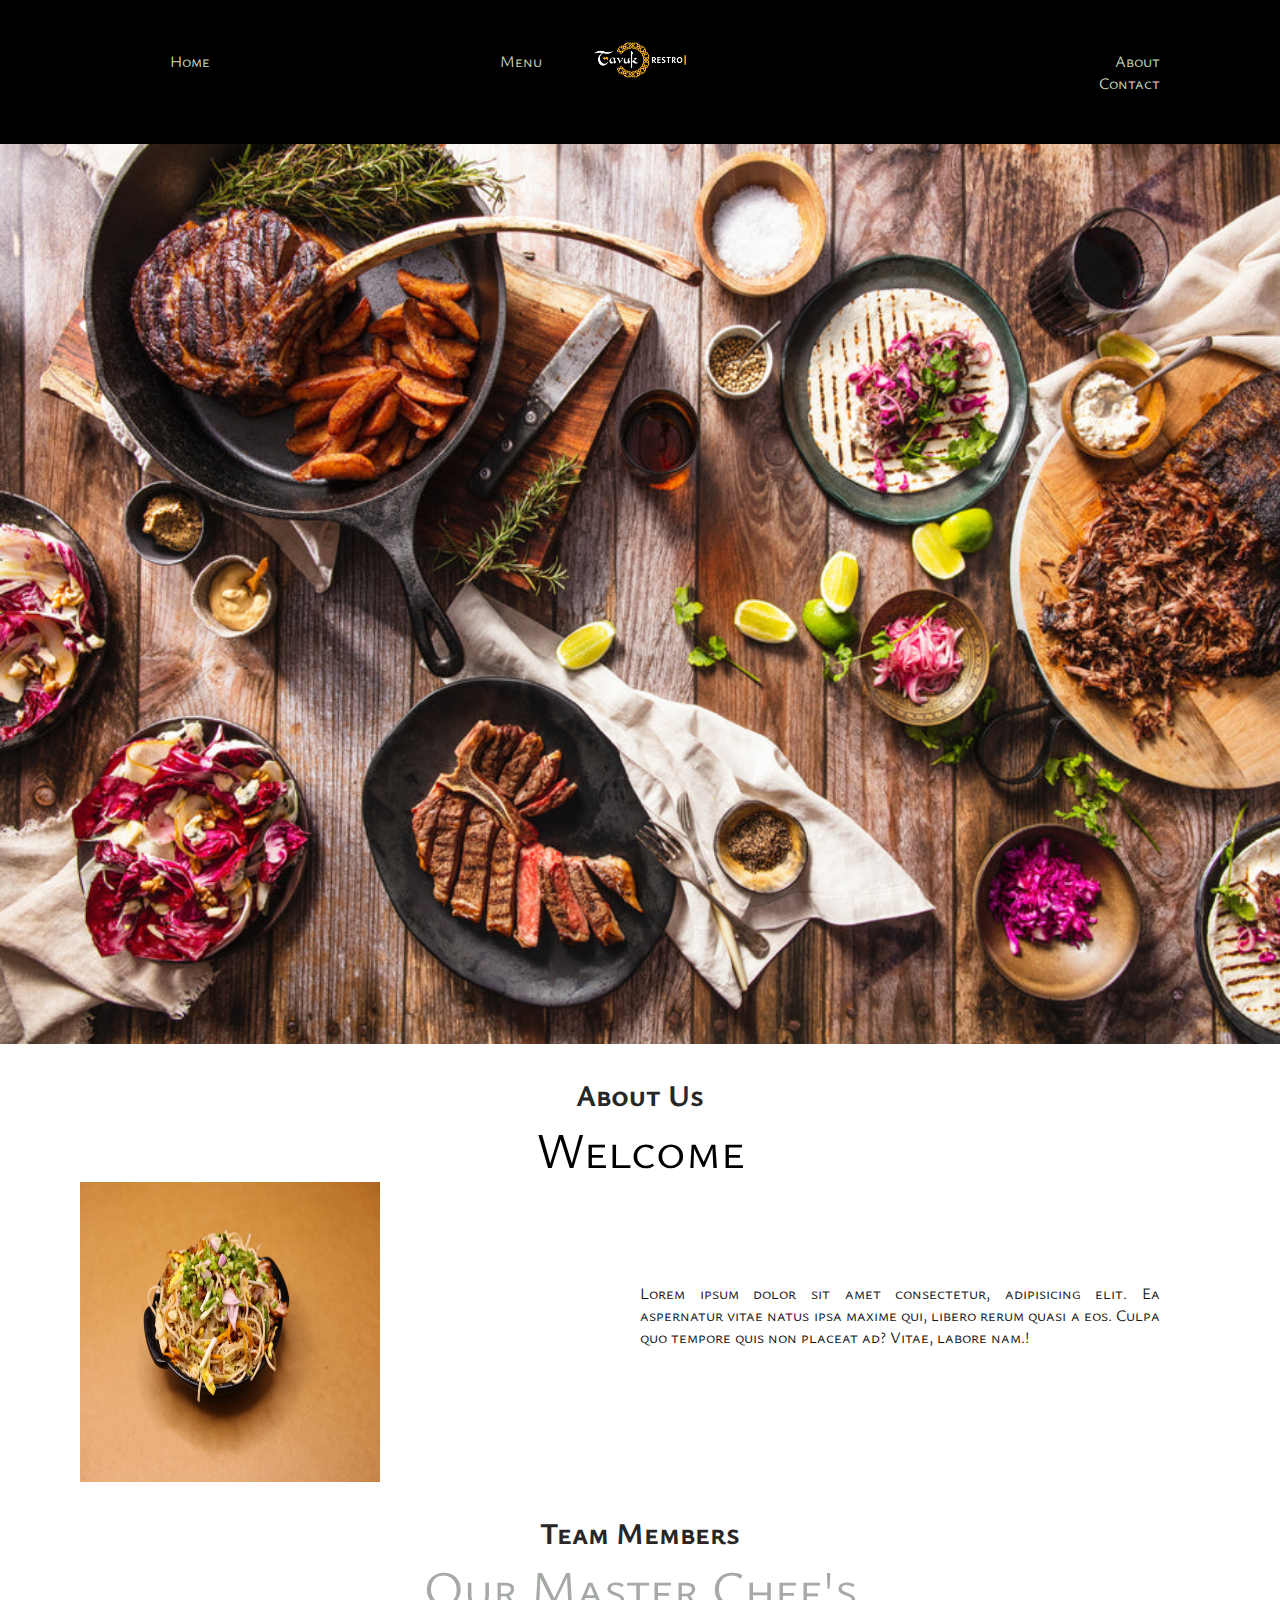
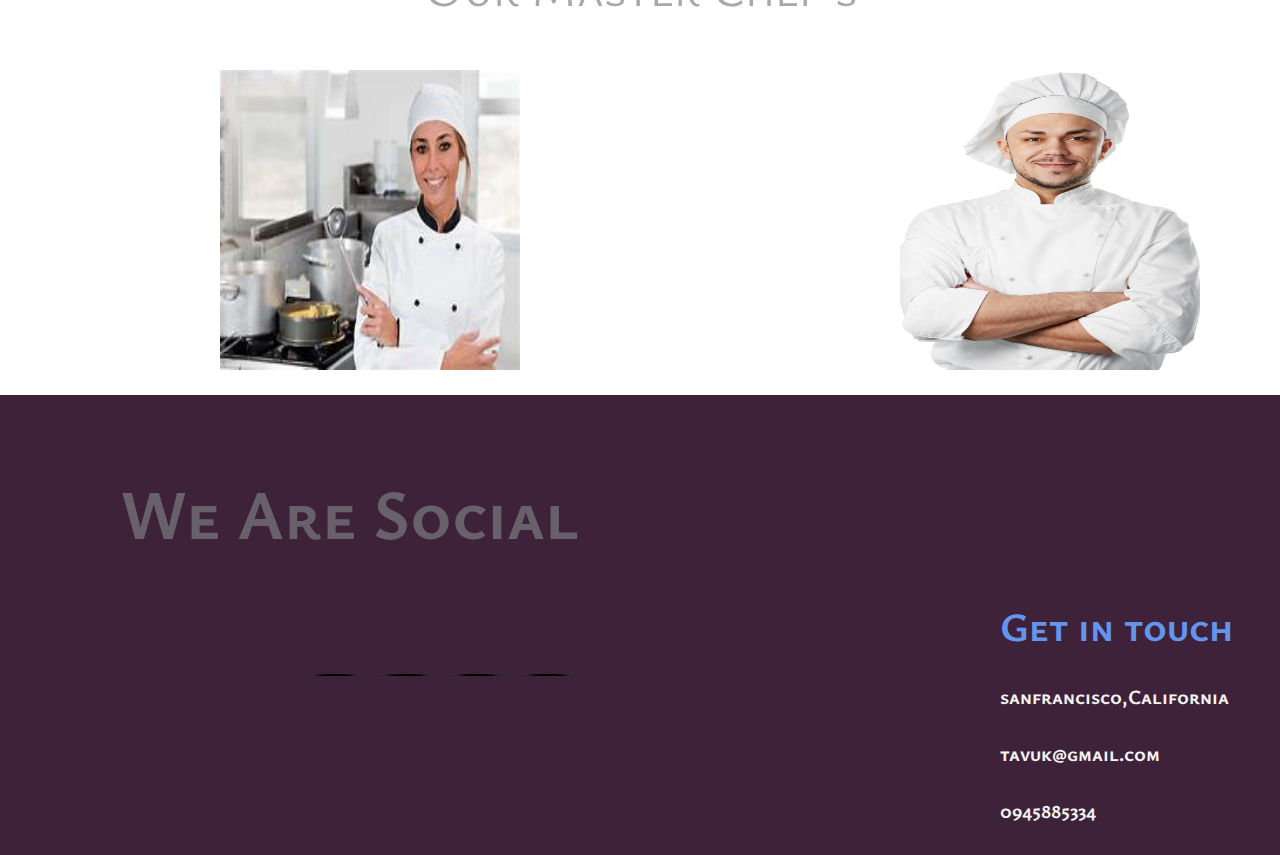
<file: index.html>
<!DOCTYPE html>
<html lang="en">

<head>
    <meta charset="UTF-8">
    <meta name="viewport" content="width=device-width, initial-scale=1.0">
    <title>Tavuk Restro</title>
    <link rel="stylesheet" href="hotel.css">
    <link rel="stylesheet" href="https://cdnjs.cloudflare.com/ajax/libs/font-awesome/6.4.0/css/all.min.css"
        integrity="sha512-iecdLmaskl7CVkqkXNQ/ZH/XLlvWZOJyj7Yy7tcenmpD1ypASozpmT/E0iPtmFIB46ZmdtAc9eNBvH0H/ZpiBw=="
        crossorigin="anonymous" referrerpolicy="no-referrer" />
</head>

<body>
    <div class="container">
        <nav>
            <div class="head">
                <img src="./images/download.png" class="logo" alt="no image">
            </div>
            <div class="title">
                <ul>
                    <li><a href="index.html">Home</a></li>
                    <li><a href="Menu.html">Menu</a></li>
            
                    <li><a href="index.html#about">About</a></li>
                    <li><a href="index.html#Contact">Contact</a></li>
                </ul>

            </div>


        </nav>
        <!-- secion for slide of hotel -->
        <div class="slider">
            <figure>
                <div class="slide">
                    <img src="./images/flatlay-iron-skillet-with-meat-and-other-food.jpg" alt="no image">
                </div>
                <div class="slide">
                    <img src="./images/istockphoto-587207538-612x612.jpg" alt="no image">
                </div>
                <div class="slide">
                    <img src="./images/grilled-fried-sliced-marbled-meat-steak-rib-eye-set-wooden-serving-board_249006-17810.avif"
                        alt="no image">
                </div>










            </figure>
        </div>

        <section id="about">
            <div class="heading">
                <h2>About Us </h2>
                <span>Welcome</span>
            </div>
            <div class="about-content">
                <div class="about-image">
                    <img src="./images/47e67bff982fb82e13403d38719014cb.avif" width="300px" height="300px"
                        alt="no image">
                    <p>
                        Lorem ipsum dolor sit amet consectetur, adipisicing elit. Ea aspernatur vitae natus ipsa maxime
                        qui, libero rerum quasi a eos. Culpa quo tempore quis non placeat ad? Vitae, labore nam.!
                    </p>
                </div>
            </div>
        </section>
        <section id="about">
            <div class="team">
                <h2>Team Members</h2>
                <span>Our Master Chef's </span>
            </div>
            <div class="about-team">
                <div class="about-timage">
                    <img src="./images/ched.jpg" width="300px" height="300px"
                        alt="no image">
                
                </div>
                <div class="about-timage">
                    <img src="./images/purepng.com-chefcheftrained-professional-cookfood-preparationkitchenchefsexperienced-1421526669634llgk1.png" width="300px" height="300px"
                        alt="no image">
                
                </div>

            </div>
        </section>
        <section id="Contact">
            <div class="contact-color">
                <h2>We Are Social</h2>
                <h3>Get in touch</h3>
                <h4><i class="fa-sharp fa-solid fa-location-dot"></i>sanfrancisco,California</h4>
                <h4><i class="fa-solid fa-envelope"></i>tavuk@gmail.com</h4>
                <h4><i class="fa-solid fa-phone"></i>0945885334</h4>
          
           
                <div class="icons">
                    <div class="icon">

                        <a href=""><i class="fa-brands fa-twitter"></i></a>
                    </div>
                    <div class="icon">

                        <a href=""><i class="fa-brands fa-linkedin"></i></a>
                    </div>
                    <div class="icon">

                        <a href=""><i class="fa-brands fa-facebook"></i></a>
                    </div>

                    <div class="icon">

                        <a href=""><i class="fa-brands fa-instagram"></i></a>
                    </div>
                    
                </div>
            </div>

        </section>







    </div>





</body>

</html>
</file>
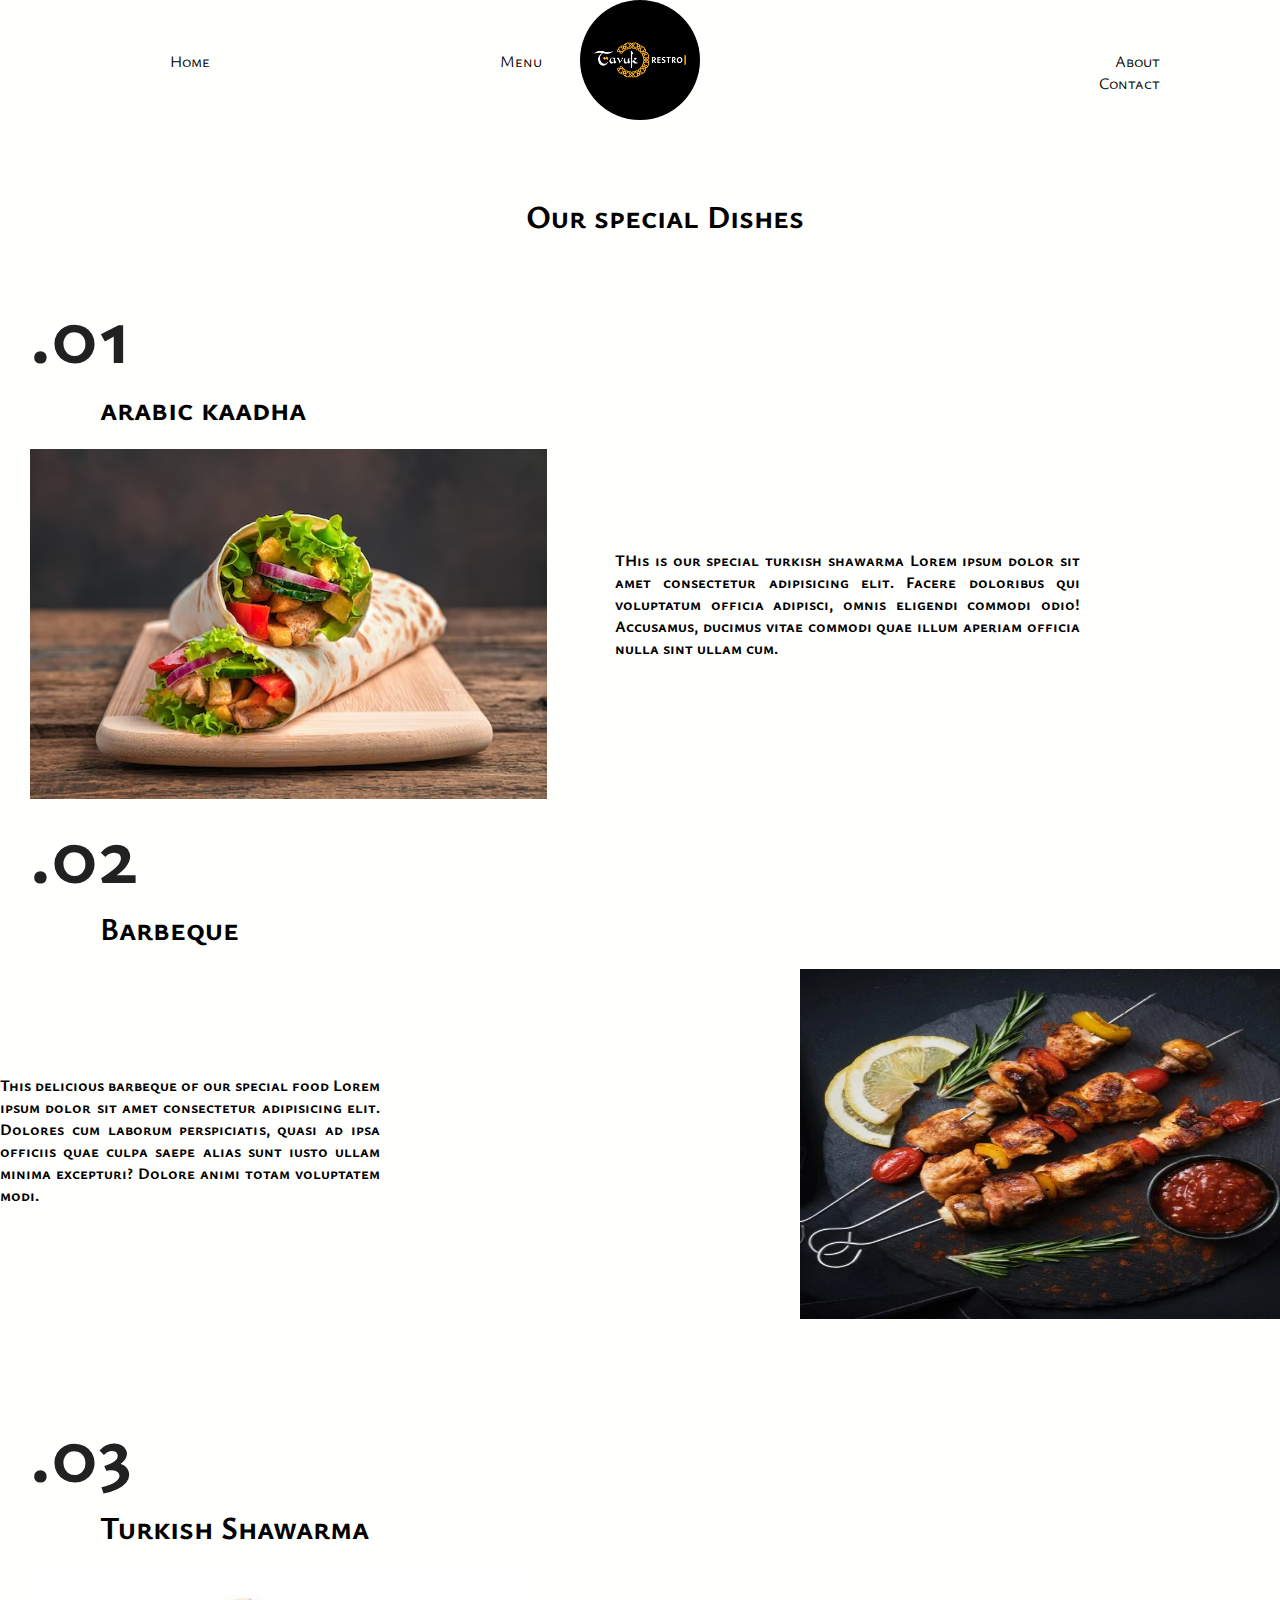
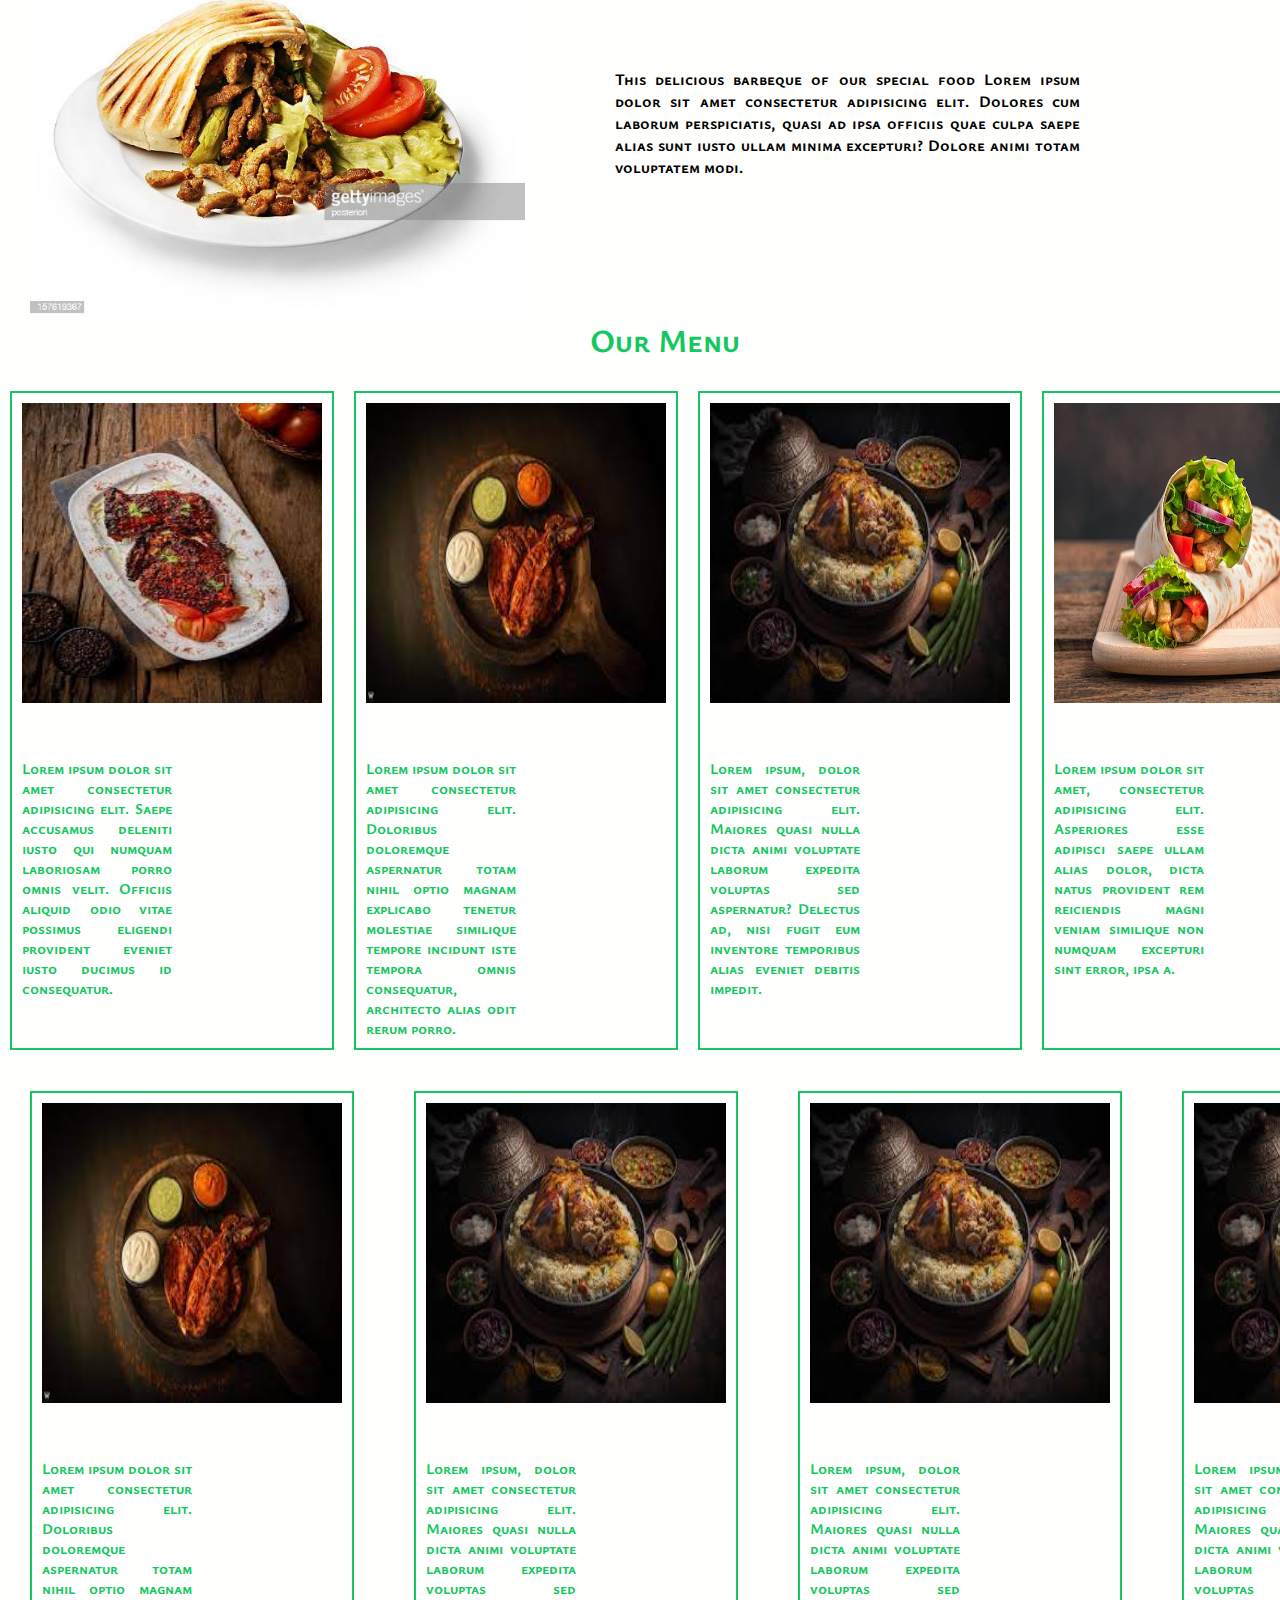
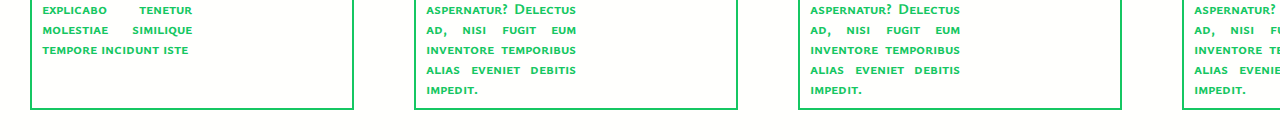
<file: Menu.html>
<!DOCTYPE html>
<html lang="en">

<head>
    <meta charset="UTF-8">
    <meta name="viewport" content="width=device-width, initial-scale=1.0">
    <title>Menu</title>
    <link rel="stylesheet" href="menu.css">
    <link rel="stylesheet" href="index.html">
</head>

<body>
    <div class="container">
        <nav>

            <div class="head">
                <img src="./images/download.png" class="logo" alt="no image">
            </div>
            <div class="title">
                <ul>
                    <li><a href="index.html">Home</a></li>
                    <li><a href="Menu.html">Menu</a></li>
                    <li><a href="index.html#about">About</a></li>
                    <li><a href="index.html#Contact">Contact</a></li>
                </ul>

            </div>
        </nav>
        <div class="container">
            <div class="mandhi">
                <h1>
                    Our special Dishes


                </h1>


                <div class="shawarma">
                    <h2>
                        .01
                    </h2>
                    <h1>
                        arabic kaadha
                    </h1>
                    <div class="sht">
                        <img src="./images/traditional-oriental-shawarma-close-up-brown-wall-side-view-copy-space_166116-3004.avif"
                            class="food" alt="no image">
                        <p>
                            THis is our special turkish shawarma
                            Lorem ipsum dolor sit amet consectetur adipisicing elit. Facere doloribus qui voluptatum
                            officia adipisci, omnis eligendi commodi odio! Accusamus, ducimus vitae commodi quae illum
                            aperiam officia nulla sint ullam cum.
                        </p>
                    </div>

                </div>
                <div class="barbeque">
                    <h2>
                        .02
                    </h2>
                    <h1>
                        Barbeque
                    </h1>
                    <div class="bbq">
                        <img src="./images/Chicken-Barbeque-Kebab-600x600.webp" class="babq" alt="no image">
                        <p>
                            This delicious barbeque of our special food
                            Lorem ipsum dolor sit amet consectetur adipisicing elit. Dolores cum laborum perspiciatis,
                            quasi ad ipsa officiis quae culpa saepe alias sunt iusto ullam minima excepturi? Dolore
                            animi totam voluptatem modi.
                        </p>
                    </div>
                </div>
                <div class="shawarma">
                    <h2>
                        .03
                    </h2>
                    <h1>
                        Turkish Shawarma
                    </h1>
                    <div class="sht">
                        <img src="./images/gettyimages-157619367-612x612.jpg" class="food" alt="no image">
                        <p>
                            This delicious barbeque of our special food
                            Lorem ipsum dolor sit amet consectetur adipisicing elit. Dolores cum laborum perspiciatis,
                            quasi ad ipsa officiis quae culpa saepe alias sunt iusto ullam minima excepturi? Dolore
                            animi totam voluptatem modi.
                        </p>
                    </div>
                </div>
                <div class="menu">
                    <h1>Our Menu</h1>
                    <div class="row">
                        <div class="column">
                            <img src="./images/download.jpg" width="300px" height="300px" alt="no image">
                            <p>
                                Lorem ipsum dolor sit amet consectetur adipisicing elit. Saepe accusamus deleniti iusto
                                qui numquam laboriosam porro omnis velit. Officiis aliquid odio vitae possimus eligendi
                                provident eveniet iusto ducimus id consequatur.
                            </p>
                        </div>
                        <div class="column">
                            <img src="./images/images (2).jpg" width="300px" height="300px" alt="no image">
                            <p>
                                Lorem ipsum dolor sit amet consectetur adipisicing elit. Doloribus doloremque aspernatur
                                totam nihil optio magnam explicabo tenetur molestiae similique tempore incidunt iste
                                tempora omnis consequatur, architecto alias odit rerum porro.
                            </p>
                        </div>
                        <div class="column">
                            <img src="./images/images (3).jpg" width="300px" height="300px" alt="no image">
                            <p>Lorem ipsum, dolor sit amet consectetur adipisicing elit. Maiores quasi nulla dicta animi
                                voluptate laborum expedita voluptas sed aspernatur? Delectus ad, nisi fugit eum
                                inventore temporibus alias eveniet debitis impedit.
                            </p>
                        </div>

                        <div class="column">
                            <img src="./images/traditional-oriental-shawarma-close-up-brown-wall-side-view-copy-space_166116-3004.avif"
                                width="300px" height="300px" alt="no image">
                            <p>Lorem ipsum dolor sit amet, consectetur adipisicing elit. Asperiores esse adipisci saepe
                                ullam alias dolor, dicta natus provident rem reiciendis magni veniam similique non
                                numquam excepturi sint error, ipsa a.</p>
                        </div>
                    </div>
                    <div class="rows">
                        <div class="columns">
                            <img src="./images/images (2).jpg" width="300px" height="300px" alt="no image">
                            <p>
                                Lorem ipsum dolor sit amet consectetur adipisicing elit. Doloribus doloremque aspernatur
                                totam nihil optio magnam explicabo tenetur molestiae similique tempore incidunt iste
                        </div>
                        <div class="columns">
                            <img src="./images/images (3).jpg" width="300px" height="300px" alt="no image">
                            <p>Lorem ipsum, dolor sit amet consectetur adipisicing elit. Maiores quasi nulla dicta animi
                                voluptate laborum expedita voluptas sed aspernatur? Delectus ad, nisi fugit eum
                                inventore temporibus alias eveniet debitis impedit.
                            </p>
                        </div>
                        <div class="columns">
                            <img src="./images/images (3).jpg" width="300px" height="300px" alt="no image">
                            <p>Lorem ipsum, dolor sit amet consectetur adipisicing elit. Maiores quasi nulla dicta animi
                                voluptate laborum expedita voluptas sed aspernatur? Delectus ad, nisi fugit eum
                                inventore temporibus alias eveniet debitis impedit.
                            </p>
                        </div>
                        <div class="columns">
                            <img src="./images/images (3).jpg" width="300px" height="300px" alt="no image">
                            <p>Lorem ipsum, dolor sit amet consectetur adipisicing elit. Maiores quasi nulla dicta animi
                                voluptate laborum expedita voluptas sed aspernatur? Delectus ad, nisi fugit eum
                                inventore temporibus alias eveniet debitis impedit.
                            </p>
                        </div>
                    </div>
                </div>



            </div>
        </div>
    </div>
</body>

</html>
</file>
<file: hotel.css>
@import url('https://fonts.googleapis.com/css2?family=Russo+One&family=Ysabeau+SC:wght@300&display=swap');

* {
    font-family: 'Ysabeau SC', sans-serif;
    margin: 0;
    padding: 0;
   
    
}


nav {
    width: 100%;
    height: 100%;
    background-color: rgb(0, 0, 0);

}

nav .logo {
    border-radius: 100%;
    width: 120px;
    position: absolute;
    left: 50%;
    transform: translateX(-50%);

}

nav ul {
    text-align: right;
    margin: 0;
    list-style: none;
    padding: 50px 0;

}

nav ul li {
    float: none;
    display: inline-block;
    margin-left: 170px;
    margin-right: 120px;
}
nav ul li a{
    text-decoration: none;
color: rgb(200, 219, 187);
}

nav ul li:nth-child(1),
nav ul li:nth-child(2)
 {
float: left;
}
.slider{
    overflow: hidden;
    width: 100%;
    height: 100vh;
}
.slider figure div{
    float: left;
    width: 20%;
}
.slider figure img{
    width: 100%;
    height: 100vh;
    background-size: cover;
    background-position: center;
    background-repeat: no-repeat;
    float: left;
} 
.slider figure{
    position: relative;
    width: 500%;
    margin: 0;
    animation: animate 6s infinite;
}
@keyframes animate
{
  0%{left: 0;}
  25%{left:0}
  50%{left: -100%;}
  75%{left: -200%;}
  100%{left: 0;}
}
h1{
    color: rgb(35, 37, 35);
    font-size: 100px;
;    
}
p{
    color:rgb(21, 20, 20);
    position:static ;
    margin-top: 100px;
    text-align: justify;
}
.heading{
    text-align: center;
}
.heading h2{
    color: rgb(41, 38, 38);
    margin-top: 30px;
    font-size: 30px;
}
.heading span{
    font-size: 50px;
}

.about-image{
    display: grid;
    grid-template-columns: repeat(2,1fr);
}
.about-image img{
    margin-left: 80px;
}
.about-image p{
    
    margin-right: 120px;
}


.contact-color {
    background-color: rgb(62, 34, 57);
    height: 460px;
}
.contact-color h2{
    font-size: 70px;
    margin-bottom: -140px;
    padding-top:70px;
   margin-left:120px;
   color: rgb(104, 97, 108);
}
.contact-color h3{
    margin-left: 1000px;
    padding-top: 180px;
    font-size: 40px;
    color: cornflowerblue;
}
.contact-color h4{
    margin-left: 1000px;
    padding-top: 30px;
    font-size: 20px;
    color: rgb(244, 244, 244);
}
button{
    background-color: black;
    color: white;
    margin-left: 150px;
    padding-left:50px ;
}


.team{
    align-items: center;
    text-align: center;
}
.team h2{
    color: rgb(41, 38, 38);
    margin-top: 30px;
    font-size: 30px;
}
.team span{
    font-size: 50px;
    color: rgb(165, 170, 165);
}
.about-team{
    display: inline-flex;
    align-items: center;
    margin-bottom: 20px;
    
}
.about-timage{
    align-items: center;
    margin-left: 220px;
    margin-right: 160px;
    margin-top: 50px;
}
.icons{
    display: flex;
    margin-top: -150px;
    margin-left: 300px;
    

}
.icon{
    width: 5%;
    height: 100%;
    align-items: start;
    margin-left: 100px;
    background-color: white;
    border: 1px solid;
    display: flex;
    align-items: center;
    justify-content: center;
    border-radius: 40%;
    margin: 0 10px;


}
.icon :hover{
    color: rgb(169, 26, 26);
}
</file>
<file: menu.css>
@import url('https://fonts.googleapis.com/css2?family=Russo+One&family=Ysabeau+SC:wght@300&display=swap');
*{
    font-family: 'Ysabeau SC', sans-serif;
    margin: 0;
    padding: 0;
    background-color: rgb(255, 255, 253);
}
nav {
    width: 100%;
    height: 100%;
}
nav .logo{
    border-radius: 100%;
    width: 120px;
    position: absolute;
    left: 50%;
    transform: translateX(-50%);

}
nav ul{
    text-align: right;
    margin: 0;
    list-style: none;
    padding: 50px 0;

}
nav ul li{
    float: none;
    display: inline-block;
    margin-left: 170px;
    margin-right: 120px;
    
}
a{
    color: black;
    text-decoration: none;
}
nav ul li:nth-child(1),
nav ul li:nth-child(2)
 {
    float: left;
}
.mandhi{
    text-align: center;
    margin-top: 50px;
   margin-right: 50px;
    font-weight: bold;
}
.shawarma{
    text-align: left;
    margin-top: 80px;
    padding-left: 100px;
    display: inline;
}
h2{
    font-size: 80px;
    margin-left: 30px;
    color: rgb(33, 33, 34);
}
h1{
    margin-left: 100px;
    margin-bottom: 20px;
}
.sht{
    display: grid;
    grid-template-columns: repeat(2,1fr);
    
}
p{
    margin-right: 150px;
    margin-top: 100px;
    text-align: justify;
}
.food{
    height: 350px;
    margin-left: 30px;
}
.barbeque h2{
    margin-right: 1300px;
}
.barbeque h1{
    margin-right: 1300px;
}
.bbq{
    display: inline;
    
}
.babq{
    padding-left: 800px;
    width: 550px;
    height: 350px;
}
.bbq p{
    padding-right: 700px;
    margin-top: -250px;
    text-align: justify;
    position:static;
    margin-bottom: 170px;
    

    }
    .menu{
        color: rgb(21, 199, 98);
    }
    .row{
        display: flex;

        position: absolute;
        text-align: center;

    }
    .column{
        padding: 10px;
        margin: 10px;
        border: 2px solid;
        text-align: center;

    }
.column p{
    text-align:justify;
    margin-left: 0px;
    font-size: 15px;
    margin-top: 50px;
}
.rows{
    margin-top: 700px;
 display: flex;
 text-align: center;


}
.columns{
    padding: 10px;
    margin:30px;
    border: 2px solid;
}
.columns p{
    text-align: justify;
    margin-left: 0px;
    font-size: 15px;
    margin-top: 50px;
}
</file>
